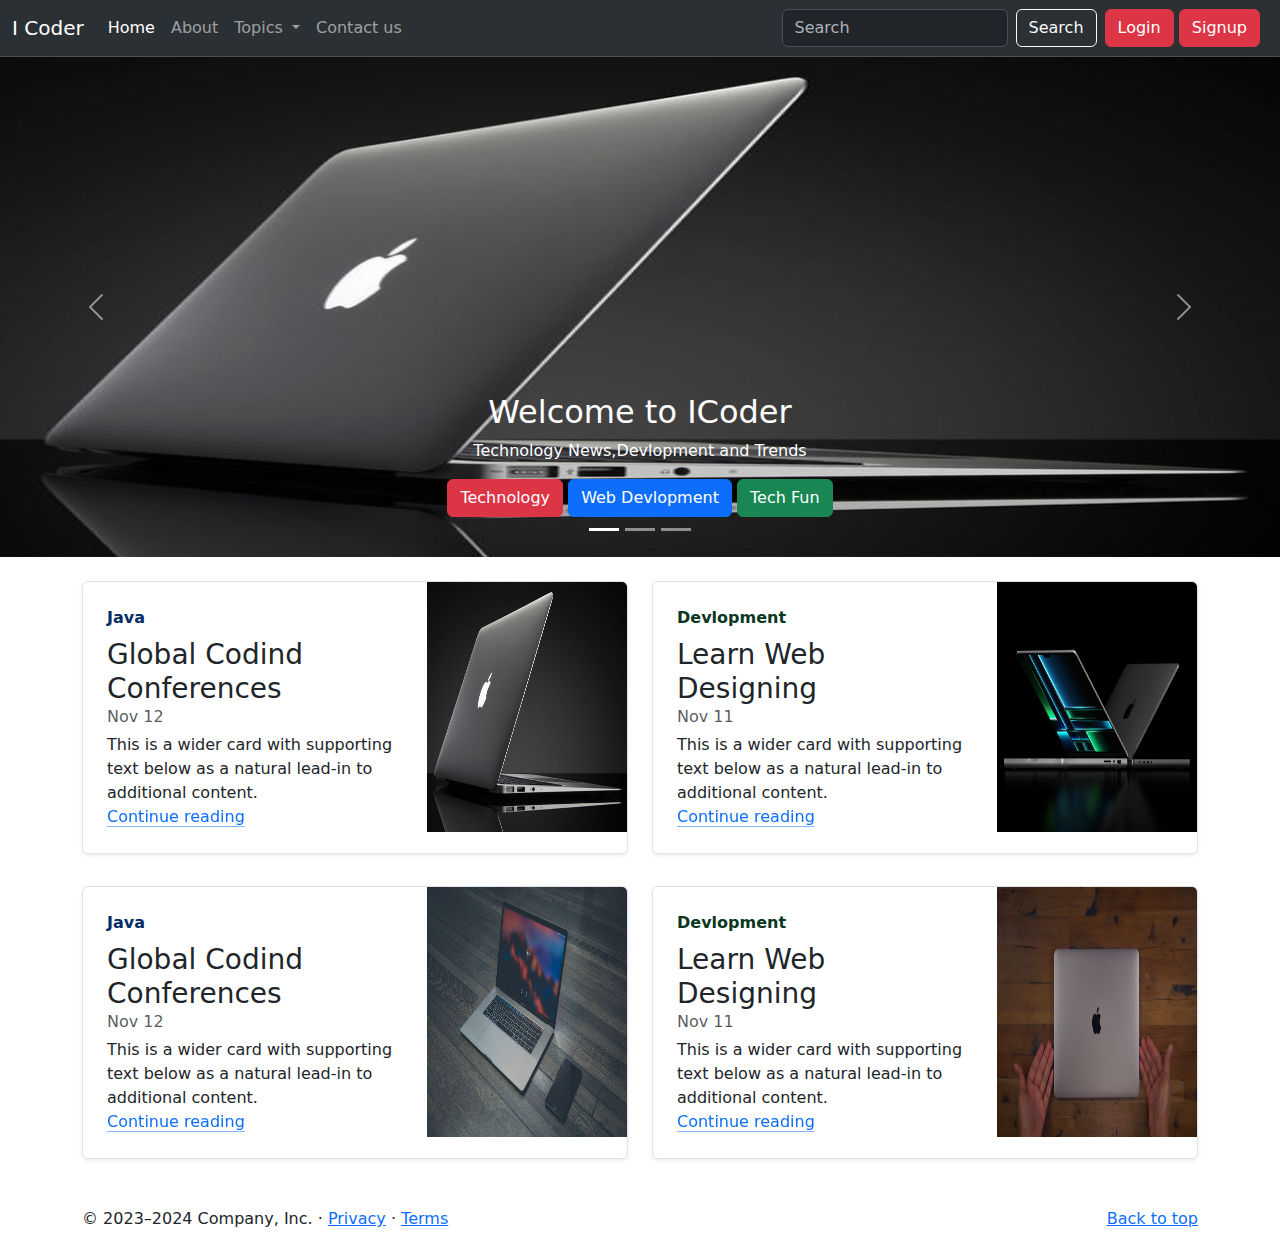
<file: index.html>
<!DOCTYPE html>
<html lang="en">
<head>
    <meta charset="UTF-8">
    <meta name="viewport" content="width=device-width, initial-scale=1.0">
    <title>Computer Website</title>
    <link rel="stylesheet" href="style.css">
    <link rel="stylesheet" href="https://cdn.jsdelivr.net/npm/bootstrap@5.3.1/dist/css/bootstrap.min.css">
</head>
<body>
    <nav class="navbar navbar-expand-lg bg-body-tertiary bg-dark border-bottom border-body" data-bs-theme="dark">
        <div class="container-fluid">
          <a class="navbar-brand" href="#">I Coder</a>
          <button class="navbar-toggler" type="button" data-bs-toggle="collapse" data-bs-target="#navbarSupportedContent" aria-controls="navbarSupportedContent" aria-expanded="false" aria-label="Toggle navigation">
            <span class="navbar-toggler-icon"></span>
          </button>
          <div class="collapse navbar-collapse" id="navbarSupportedContent">
            <ul class="navbar-nav me-auto mb-2 mb-lg-0">
              <li class="nav-item">
                <a class="nav-link active" aria-current="page" href="index.html">Home</a>
              </li>
              <li class="nav-item">
                <a class="nav-link" href="about.html">About</a>
              </li>
              <li class="nav-item dropdown">
                <a class="nav-link dropdown-toggle" href="#" role="button" data-bs-toggle="dropdown" aria-expanded="false">
                  Topics
                </a>
                <ul class="dropdown-menu">
                  <li><a class="dropdown-item" href="#">Technology</a></li>
                  <li><a class="dropdown-item" href="#">Web Devlopment</a></li>
                  <li><hr class="dropdown-divider"></li>
                  <li><a class="dropdown-item" href="#">Support</a></li>
                  <li><a class="dropdown-item" href="#">Write for us</a></li>
                </ul>
              </li>
              <li class="nav-item">
                <a class="nav-link" href="contact.html">Contact us</a>
              </li>
            </ul>
            <form class="d-flex" role="search">
              <input class="form-control me-2" type="search" placeholder="Search" aria-label="Search">
              <button class="btn btn-outline-light" type="submit">Search</button>
            </form>
            <div class="mx-2">
              <button class="btn btn-danger" data-bs-toggle="modal" data-bs-target="#loginModal">Login</button>
              <button class="btn btn-danger" data-bs-toggle="modal" data-bs-target="#signupModal">Signup</button>
            </div>
          </div>
        </div>
      </nav>

<!-- login Modal -->
<div class="modal fade" id="loginModal" tabindex="-1" aria-labelledby="loginModalLabel" aria-hidden="true">
  <div class="modal-dialog">
    <div class="modal-content">
      <div class="modal-header">
        <h1 class="modal-title fs-5" id="loginModalLabel">Login to iCoder</h1>
        <button type="button" class="btn-close" data-bs-dismiss="modal" aria-label="Close"></button>
      </div>
      <div class="modal-body">
        <form>
          <div class="mb-3">
            <label for="exampleInputEmail1" class="form-label">Email address</label>
            <input type="email" class="form-control" id="exampleInputEmail1" aria-describedby="emailHelp">
            <div id="emailHelp" class="form-text">We'll never share your email with anyone else.</div>
          </div>
          <div class="mb-3">
            <label for="exampleInputPassword1" class="form-label">Password</label>
            <input type="password" class="form-control" id="exampleInputPassword1">
          </div>
          <div class="mb-3 form-check">
            <input type="checkbox" class="form-check-input" id="exampleCheck1">
            <label class="form-check-label" for="exampleCheck1">Check me out</label>
          </div>
          <button type="submit" class="btn btn-primary">Login</button>
        </form>
      </div>
      <div class="modal-footer">
        <button type="button" class="btn btn-secondary" data-bs-dismiss="modal">Close</button>
      </div>
    </div>
  </div>
</div>

<!--signup Modal -->
<div class="modal fade" id="signupModal" tabindex="-1" aria-labelledby="signupModalLabel" aria-hidden="true">
  <div class="modal-dialog">
    <div class="modal-content">
      <div class="modal-header">
        <h1 class="modal-title fs-5" id="signupModalLabel">Get an iCoder Account</h1>
        <button type="button" class="btn-close" data-bs-dismiss="modal" aria-label="Close"></button>
      </div>
      <div class="modal-body">
        <form>
          <div class="mb-3">
            <label for="exampleInputEmail1" class="form-label">Email address</label>
            <input type="email" class="form-control" id="exampleInputEmail1" aria-describedby="emailHelp">
            <div id="emailHelp" class="form-text">We'll never share your email with anyone else.</div>
          </div>
          <div class="mb-3">
            <label for="exampleInputPassword1" class="form-label">Password</label>
            <input type="password" class="form-control" id="exampleInputPassword1">
          </div>
          <div class="mb-3">
            <label for="cexampleInputPassword1" class="form-label">Confirm Password</label>
            <input type="password" class="form-control" id="cexampleInputPassword1">
          </div>
          <button type="submit" class="btn btn-primary">Sign Up</button>
        </form>
      </div>
      <div class="modal-footer">
        <button type="button" class="btn btn-secondary" data-bs-dismiss="modal">Close</button>
      </div>
    </div>
  </div>
</div>

      <div id="carouselExampleCaptions" class="carousel slide">
        <div class="carousel-indicators">
          <button type="button" data-bs-target="#carouselExampleCaptions" data-bs-slide-to="0" class="active" aria-current="true" aria-label="Slide 1"></button>
          <button type="button" data-bs-target="#carouselExampleCaptions" data-bs-slide-to="1" aria-label="Slide 2"></button>
          <button type="button" data-bs-target="#carouselExampleCaptions" data-bs-slide-to="2" aria-label="Slide 3"></button>
        </div>
        <div class="carousel-inner carousel-fade">
          <div class="carousel-item active">
            <img src="3.jpg" class="d-block w-100" alt="..." id="image">
            <div class="carousel-caption d-none d-md-block">
              <h2>Welcome to ICoder</h2>
              <p>Technology News,Devlopment and Trends</p>
              <button type="button" class="btn btn-danger">Technology</button>
              <button type="button" class="btn btn-primary">Web Devlopment</button>
              <button type="button" class="btn btn-success">Tech Fun</button>
            </div>
          </div>
          <div class="carousel-item">
            <img src="2.jpg" class="d-block w-100" alt="..." id="image">
            <div class="carousel-caption d-none d-md-block">
                <h2>Welcome to ICoder</h2>
                <p>Technology News,Devlopment and Trends</p>
                <button type="button" class="btn btn-danger">Technology</button>
                <button type="button" class="btn btn-primary">Web Devlopment</button>
                <button type="button" class="btn btn-success">Tech Fun</button>
            </div>
          </div>
          <div class="carousel-item">
            <img src="6.jpg" class="d-block w-100" alt="..." id="image">
            <div class="carousel-caption d-none d-md-block">
                <h2>Welcome to ICoder</h2>
                <p>Technology News,Devlopment and Trends</p>
                <button type="button" class="btn btn-danger">Technology</button>
                <button type="button" class="btn btn-primary">Web Devlopment</button>
                <button type="button" class="btn btn-success">Tech Fun</button>
            </div>
          </div>
        </div>
        <button class="carousel-control-prev" type="button" data-bs-target="#carouselExampleCaptions" data-bs-slide="prev">
          <span class="carousel-control-prev-icon" aria-hidden="true"></span>
          <span class="visually-hidden">Previous</span>
        </button>
        <button class="carousel-control-next" type="button" data-bs-target="#carouselExampleCaptions" data-bs-slide="next">
          <span class="carousel-control-next-icon" aria-hidden="true"></span>
          <span class="visually-hidden">Next</span>
        </button>
      </div>

      <div class="container my-4 p-50">
        <div class="row mb-2">
            <div class="col-md-6">
              <div class="row g-0 border rounded overflow-hidden flex-md-row mb-4 shadow-sm h-md-250 position-relative">
                <div class="col p-4 d-flex flex-column position-static">
                  <strong class="d-inline-block mb-2 text-primary-emphasis">Java</strong>
                  <h3 class="mb-0">Global Codind Conferences</h3>
                  <div class="mb-1 text-body-secondary">Nov 12</div>
                  <p class="card-text mb-auto">This is a wider card with supporting text below as a natural lead-in to additional content.</p>
                  <a href="#" class="icon-link gap-1 icon-link-hover stretched-link">
                    Continue reading
                    <svg class="bi"><use xlink:href="#chevron-right"></use></svg>
                  </a>
                </div>
                <div class="col-auto d-none d-lg-block">
                  <img class="bd-placeholder-img" width="200" height="250" src="3.jpg" alt="">
                </div>
              </div>
            </div>
            <div class="col-md-6">
              <div class="row g-0 border rounded overflow-hidden flex-md-row mb-4 shadow-sm h-md-250 position-relative">
                <div class="col p-4 d-flex flex-column position-static">
                  <strong class="d-inline-block mb-2 text-success-emphasis">Devlopment</strong>
                  <h3 class="mb-0">Learn Web Designing</h3>
                  <div class="mb-1 text-body-secondary">Nov 11</div>
                  <p class="mb-auto">This is a wider card with supporting text below as a natural lead-in to additional content.</p>
                  <a href="#" class="icon-link gap-1 icon-link-hover stretched-link">
                    Continue reading
                    <svg class="bi"><use xlink:href="#chevron-right"></use></svg>
                  </a>
                </div>
                <div class="col-auto d-none d-lg-block">
                    <img class="bd-placeholder-img" width="200" height="250" src="2.jpg" alt="">
                </div>
              </div>
            </div>
          </div>

          <div class="row mb-2">
            <div class="col-md-6">
              <div class="row g-0 border rounded overflow-hidden flex-md-row mb-4 shadow-sm h-md-250 position-relative">
                <div class="col p-4 d-flex flex-column position-static">
                  <strong class="d-inline-block mb-2 text-primary-emphasis">Java</strong>
                  <h3 class="mb-0">Global Codind Conferences</h3>
                  <div class="mb-1 text-body-secondary">Nov 12</div>
                  <p class="card-text mb-auto">This is a wider card with supporting text below as a natural lead-in to additional content.</p>
                  <a href="#" class="icon-link gap-1 icon-link-hover stretched-link">
                    Continue reading
                    <svg class="bi"><use xlink:href="#chevron-right"></use></svg>
                  </a>
                </div>
                <div class="col-auto d-none d-lg-block">
                  <img class="bd-placeholder-img" width="200" height="250" src="4.jpg" alt="">
                </div>
              </div>
            </div>
            <div class="col-md-6">
              <div class="row g-0 border rounded overflow-hidden flex-md-row mb-4 shadow-sm h-md-250 position-relative">
                <div class="col p-4 d-flex flex-column position-static">
                  <strong class="d-inline-block mb-2 text-success-emphasis">Devlopment</strong>
                  <h3 class="mb-0">Learn Web Designing</h3>
                  <div class="mb-1 text-body-secondary">Nov 11</div>
                  <p class="mb-auto">This is a wider card with supporting text below as a natural lead-in to additional content.</p>
                  <a href="#" class="icon-link gap-1 icon-link-hover stretched-link">
                    Continue reading
                    <svg class="bi"><use xlink:href="#chevron-right"></use></svg>
                  </a>
                </div>
                <div class="col-auto d-none d-lg-block">
                    <img class="bd-placeholder-img" width="200" height="250" src="6.jpg" alt="">
                </div>
              </div>
            </div>
          </div>
      </div>

      <footer class="container">
        <p class="float-end"><a href="#">Back to top</a></p>
        <p>© 2023–2024 Company, Inc. · <a href="#">Privacy</a> · <a href="#">Terms</a></p>
      </footer>
    

    <script src="https://cdn.jsdelivr.net/npm/bootstrap@5.3.1/dist/js/bootstrap.bundle.min.js"></script>
</body>
</html>
</file>
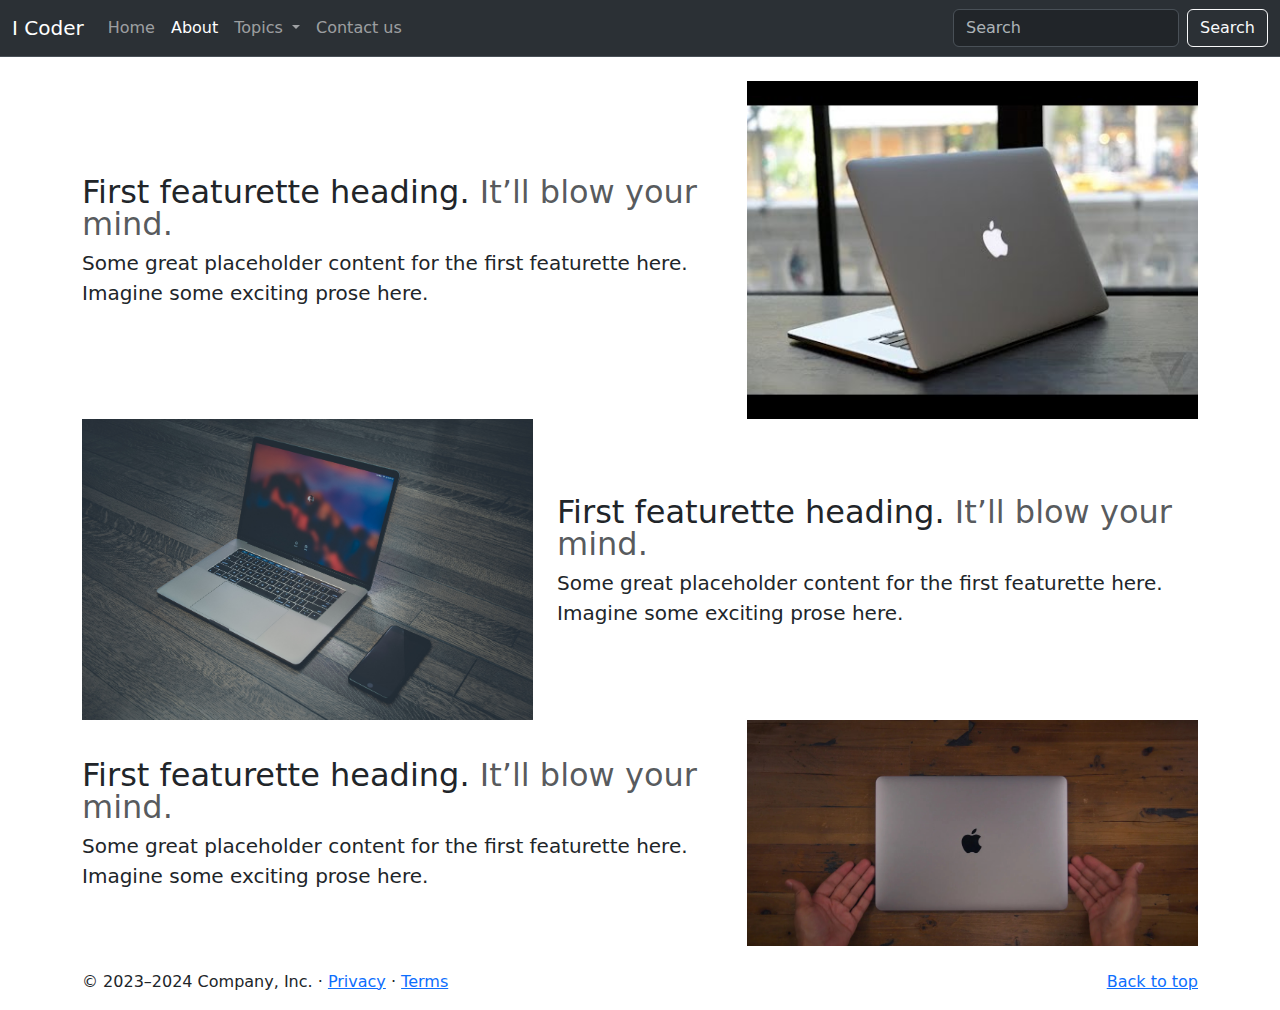
<file: about.html>
<!DOCTYPE html>
<html lang="en">
<head>
    <meta charset="UTF-8">
    <meta name="viewport" content="width=device-width, initial-scale=1.0">
    <title>Computer Website</title>
    <link rel="stylesheet" href="style.css">
    <link rel="stylesheet" href="https://cdn.jsdelivr.net/npm/bootstrap@5.3.1/dist/css/bootstrap.min.css">
</head>
<body>
    <nav class="navbar navbar-expand-lg bg-body-tertiary bg-dark border-bottom border-body" data-bs-theme="dark">
        <div class="container-fluid">
          <a class="navbar-brand" href="#">I Coder</a>
          <button class="navbar-toggler" type="button" data-bs-toggle="collapse" data-bs-target="#navbarSupportedContent" aria-controls="navbarSupportedContent" aria-expanded="false" aria-label="Toggle navigation">
            <span class="navbar-toggler-icon"></span>
          </button>
          <div class="collapse navbar-collapse" id="navbarSupportedContent">
            <ul class="navbar-nav me-auto mb-2 mb-lg-0">
              <li class="nav-item">
                <a class="nav-link" aria-current="page" href="index.html">Home</a>
              </li>
              <li class="nav-item">
                <a class="nav-link active" href="about.html">About</a>
              </li>
              <li class="nav-item dropdown">
                <a class="nav-link dropdown-toggle" href="#" role="button" data-bs-toggle="dropdown" aria-expanded="false">
                  Topics
                </a>
                <ul class="dropdown-menu">
                  <li><a class="dropdown-item" href="#">Technology</a></li>
                  <li><a class="dropdown-item" href="#">Web Devlopment</a></li>
                  <li><hr class="dropdown-divider"></li>
                  <li><a class="dropdown-item" href="#">Support</a></li>
                  <li><a class="dropdown-item" href="#">Write for us</a></li>
                </ul>
              </li>
              <li class="nav-item">
                <a class="nav-link" href="contact.html">Contact us</a>
              </li>
            </ul>
            <form class="d-flex" role="search">
              <input class="form-control me-2" type="search" placeholder="Search" aria-label="Search">
              <button class="btn btn-outline-light" type="submit">Search</button>
            </form>
          </div>
        </div>
      </nav>

      <div class="container my-4">
        <div class="row featurette d-flex justify-content-center align-items-center">
            <div class="col-md-7">
              <h2 class="featurette-heading fw-normal lh-1">First featurette heading. <span class="text-body-secondary">It’ll blow your mind.</span></h2>
              <p class="lead">Some great placeholder content for the first featurette here. Imagine some exciting prose here.</p>
            </div>
            <div class="col-md-5">
                <img class="bd-placeholder-img bd-placeholder-img-lg featurette-image img-fluid mx-auto" width="500" height="500" src="5.jpg" alt="">
            </div>
          </div>
          
          <div class="row featurette d-flex justify-content-center align-items-center">
            <div class="col-md-7 order-md-2">
              <h2 class="featurette-heading fw-normal lh-1">First featurette heading. <span class="text-body-secondary">It’ll blow your mind.</span></h2>
              <p class="lead">Some great placeholder content for the first featurette here. Imagine some exciting prose here.</p>
            </div>
            <div class="col-md-5 order-md-1">
                <img class="bd-placeholder-img bd-placeholder-img-lg featurette-image img-fluid mx-auto" width="500" height="500" src="4.jpg" alt="">
            </div>
          </div>

          <div class="row featurette d-flex justify-content-center align-items-center">
            <div class="col-md-7">
              <h2 class="featurette-heading fw-normal lh-1">First featurette heading. <span class="text-body-secondary">It’ll blow your mind.</span></h2>
              <p class="lead">Some great placeholder content for the first featurette here. Imagine some exciting prose here.</p>
            </div>
            <div class="col-md-5">
                <img class="bd-placeholder-img bd-placeholder-img-lg featurette-image img-fluid mx-auto" width="500" height="500" src="6.jpg" alt="">
            </div>
          </div>
      </div>

      <footer class="container">
        <p class="float-end"><a href="#">Back to top</a></p>
        <p>© 2023–2024 Company, Inc. · <a href="#">Privacy</a> · <a href="#">Terms</a></p>
      </footer>
    <script src="https://cdn.jsdelivr.net/npm/bootstrap@5.3.1/dist/js/bootstrap.bundle.min.js"></script>
</body>
</html>
</file>
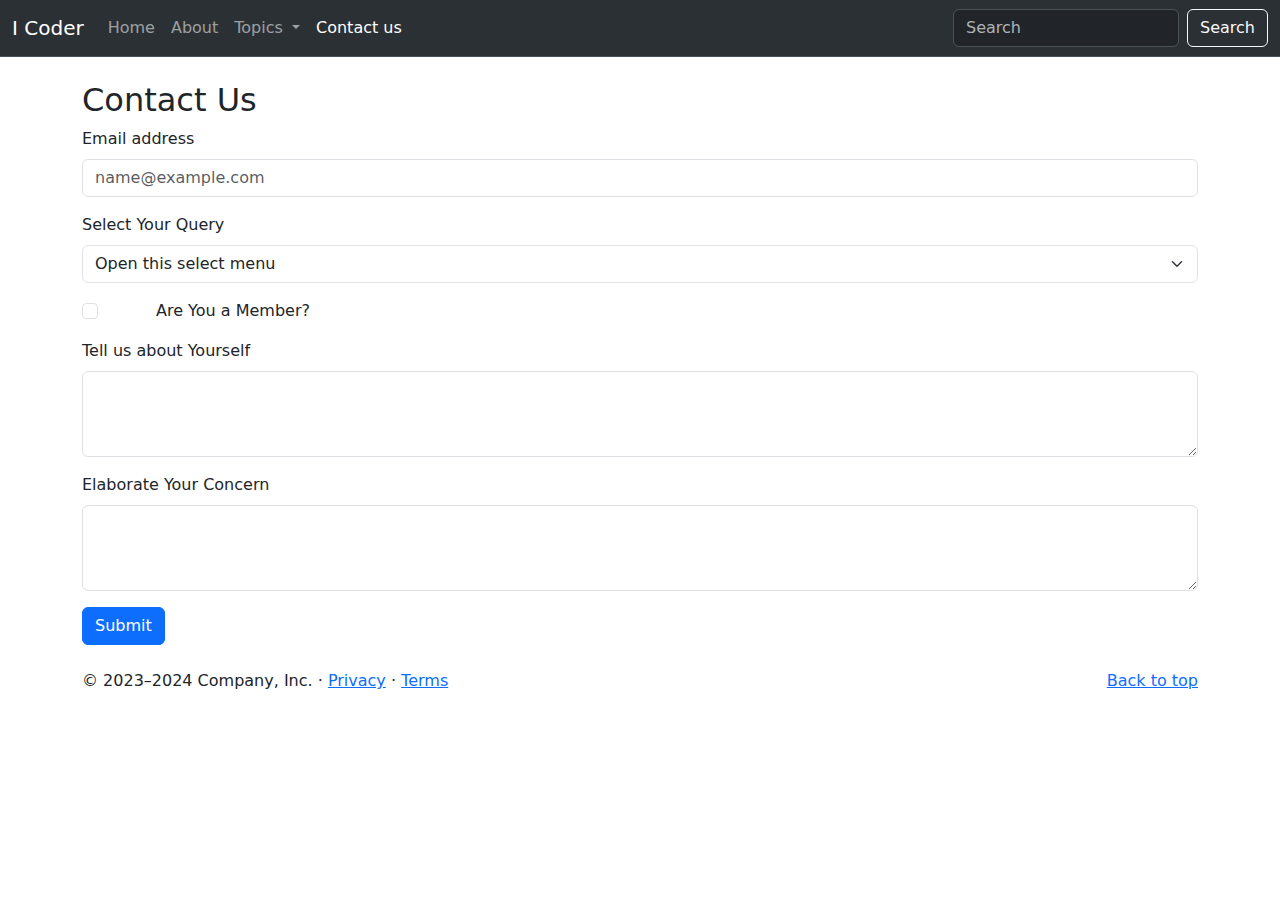
<file: contact.html>
<!DOCTYPE html>
<html lang="en">
<head>
    <meta charset="UTF-8">
    <meta name="viewport" content="width=device-width, initial-scale=1.0">
    <title>Computer Website</title>
    <link rel="stylesheet" href="style.css">
    <link rel="stylesheet" href="https://cdn.jsdelivr.net/npm/bootstrap@5.3.1/dist/css/bootstrap.min.css">
</head>
<body>
    <nav class="navbar navbar-expand-lg bg-body-tertiary bg-dark border-bottom border-body" data-bs-theme="dark">
        <div class="container-fluid">
          <a class="navbar-brand" href="#">I Coder</a>
          <button class="navbar-toggler" type="button" data-bs-toggle="collapse" data-bs-target="#navbarSupportedContent" aria-controls="navbarSupportedContent" aria-expanded="false" aria-label="Toggle navigation">
            <span class="navbar-toggler-icon"></span>
          </button>
          <div class="collapse navbar-collapse" id="navbarSupportedContent">
            <ul class="navbar-nav me-auto mb-2 mb-lg-0">
              <li class="nav-item">
                <a class="nav-link" aria-current="page" href="index.html">Home</a>
              </li>
              <li class="nav-item">
                <a class="nav-link" href="about.html">About</a>
              </li>
              <li class="nav-item dropdown">
                <a class="nav-link dropdown-toggle" href="#" role="button" data-bs-toggle="dropdown" aria-expanded="false">
                  Topics
                </a>
                <ul class="dropdown-menu">
                  <li><a class="dropdown-item" href="#">Technology</a></li>
                  <li><a class="dropdown-item" href="#">Web Devlopment</a></li>
                  <li><hr class="dropdown-divider"></li>
                  <li><a class="dropdown-item" href="#">Support</a></li>
                  <li><a class="dropdown-item" href="#">Write for us</a></li>
                </ul>
              </li>
              <li class="nav-item">
                <a class="nav-link active" href="contact.html">Contact us</a>
              </li>
            </ul>
            <form class="d-flex" role="search">
              <input class="form-control me-2" type="search" placeholder="Search" aria-label="Search">
              <button class="btn btn-outline-light" type="submit">Search</button>
            </form>
          </div>
        </div>
      </nav>

      <div class="container my-4">
        <h2>Contact Us</h2>
        <div class="mb-3">
          <label for="exampleFormControlInput1" class="form-label">Email address</label>
          <input type="email" class="form-control" id="exampleFormControlInput1" placeholder="name@example.com">
        </div>
        
       <div class="mb-3">
        <label for="select1" class="form-label">Select Your Query</label>
        <select class="form-select" aria-label="Default select example" id="select1">
          <option selected>Open this select menu</option>
          <option value="1">Web</option>
          <option value="2">Tech Stack</option>
          <option value="3">Technology</option>
        </select>
       </div>

       <div class="form-check mb-3">
        <label class="form-check-label" for="flexCheckDefault" id="margin">Are You a Member?</label>
        <input class="form-check-input" type="checkbox" value="" id="flexCheckDefault"> 
      </div>

      <div class="mb-3">
        <label for="exampleFormControlTextarea1" class="form-label">Tell us about Yourself</label>
        <textarea class="form-control" id="exampleFormControlTextarea1" rows="3"></textarea>
      </div>

        <div class="mb-3">
          <label for="exampleFormControlTextarea2" class="form-label">Elaborate Your Concern</label>
          <textarea class="form-control" id="exampleFormControlTextarea2" rows="3"></textarea>
        </div>
        <button class="btn btn-primary">Submit</button>
      </div>

      <footer class="container">
        <p class="float-end"><a href="#">Back to top</a></p>
        <p>© 2023–2024 Company, Inc. · <a href="#">Privacy</a> · <a href="#">Terms</a></p>
      </footer>
    <script src="https://cdn.jsdelivr.net/npm/bootstrap@5.3.1/dist/js/bootstrap.bundle.min.js"></script>
</body>
</html>
</file>
<file: style.css>
#image{
    height: 500px;
    width: 1400px;
}

.col-md-6:hover{
    box-shadow: 2px 2px 4px black;
    border-radius: 10px;
    transition: 0.8s;
}

#margin{
    margin-left: 50px;
}
</file>
